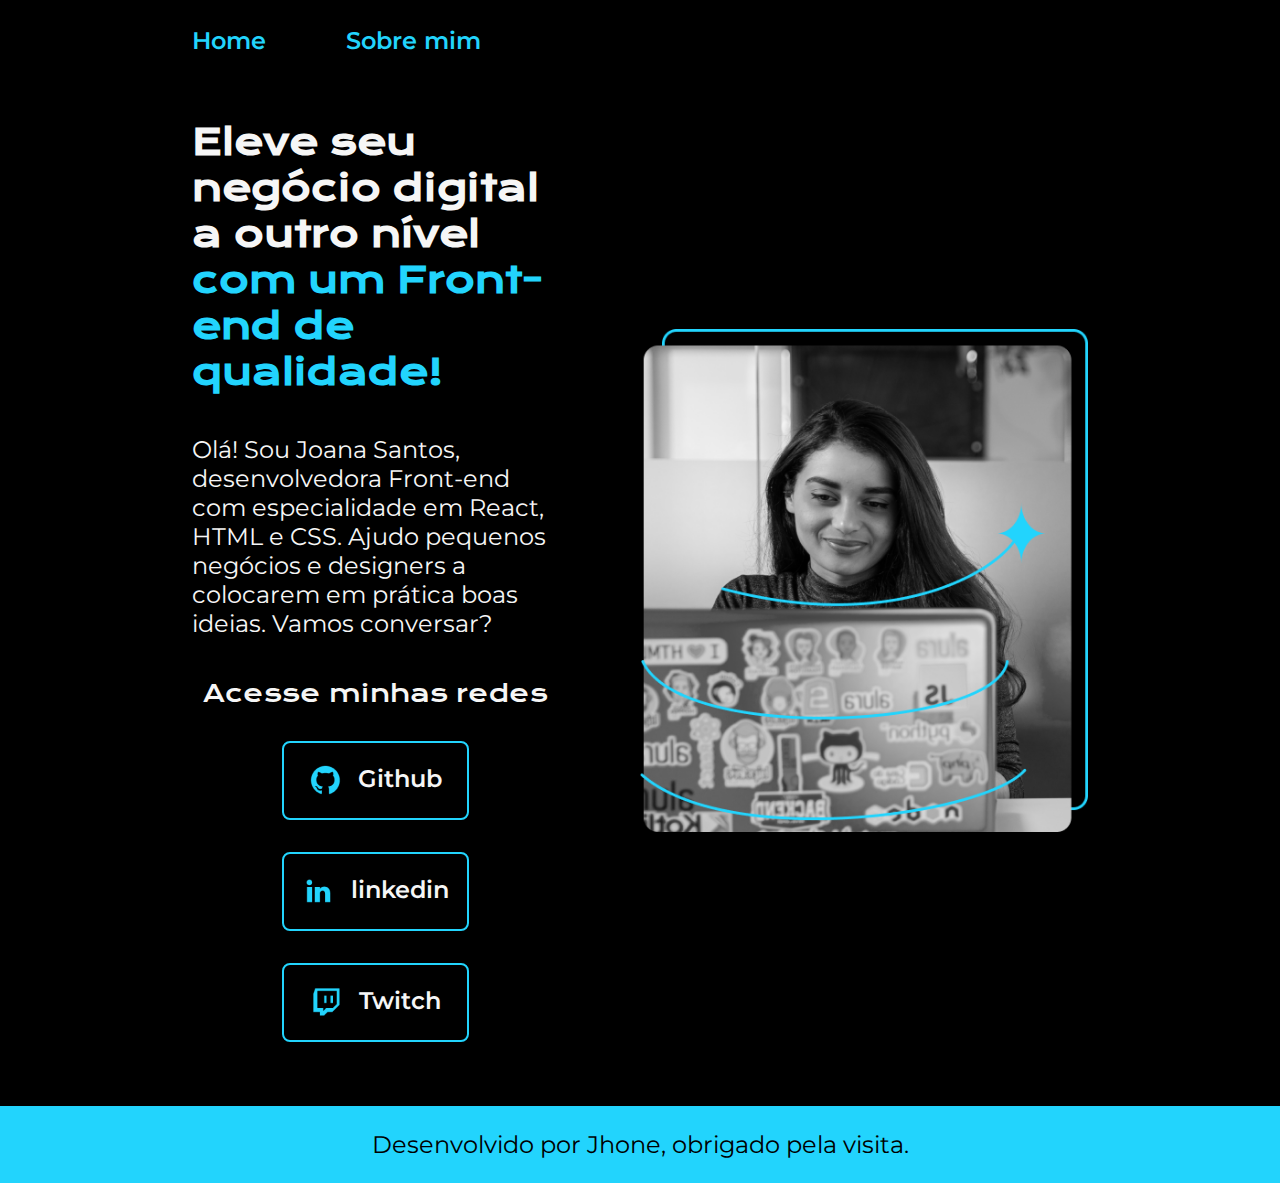
<file: index.html>
<!DOCTYPE html>
<html lang="pt-br">

<head>
    <meta charset="UTF-8">
    <meta http-equiv="X-UA-Compatible" content="IE=edge">
    <meta name="viewport" content="width=device-width, initial-scale=1.0">
    <title>Portifolio</title>
    <link rel="stylesheet" href="./styles/style.css">
</head>

<body>
    <header class="cabecalho">
        <nav class="cabecalho__menu">
            <a class="cabecalho__menu__link" href="index.html">Home</a>
            <a class="cabecalho__menu__link" href="about.html">Sobre mim</a>
        </nav>
    </header>
    <main class="apresentacao">
        <section class="apresentacao__conteudo">
            <h1 class="apresentacao__conteudo__titulo">Eleve seu negócio digital a outro nível<strong 
            class="titulo-destaque"> com um Front-end de qualidade!
            </strong></h1>
            <p class="apresentacao__conteudo__texto">Olá! Sou Joana Santos, desenvolvedora
            Front-end com especialidade em React, HTML e
            CSS. Ajudo pequenos negócios e designers a
            colocarem em prática boas ideias. Vamos
            conversar?</p>
            <div class="apresentacao__links">
                <h2 class="apresentacao__links__subtitulo">Acesse minhas redes</h2>
                <a class="apresentacao__links__navegacao" href="https://github.com/jhoonex">
                    <img src="./assets/github.png">
                    Github
                </a>
                <a class="apresentacao__links__navegacao" href="https://linkedin.com/in/jhonedesouza/">
                    <img src="./assets/linkedin.png">
                    linkedin
                </a>
                <a class="apresentacao__links__navegacao" href="https://twitch.tv/jhoonex">
                    <img src="./assets/twitch.png">
                    Twitch
                </a>
            </div>
        </section>
        <img class="apresentacao__imagem" src="./assets/Imagem.png" alt="Foto da Joana Santos programando">
    </main>
    <footer class="rodape">
        <p>Desenvolvido por Jhone, obrigado pela visita.</p>
    </footer>
</body>

</html>
</file>
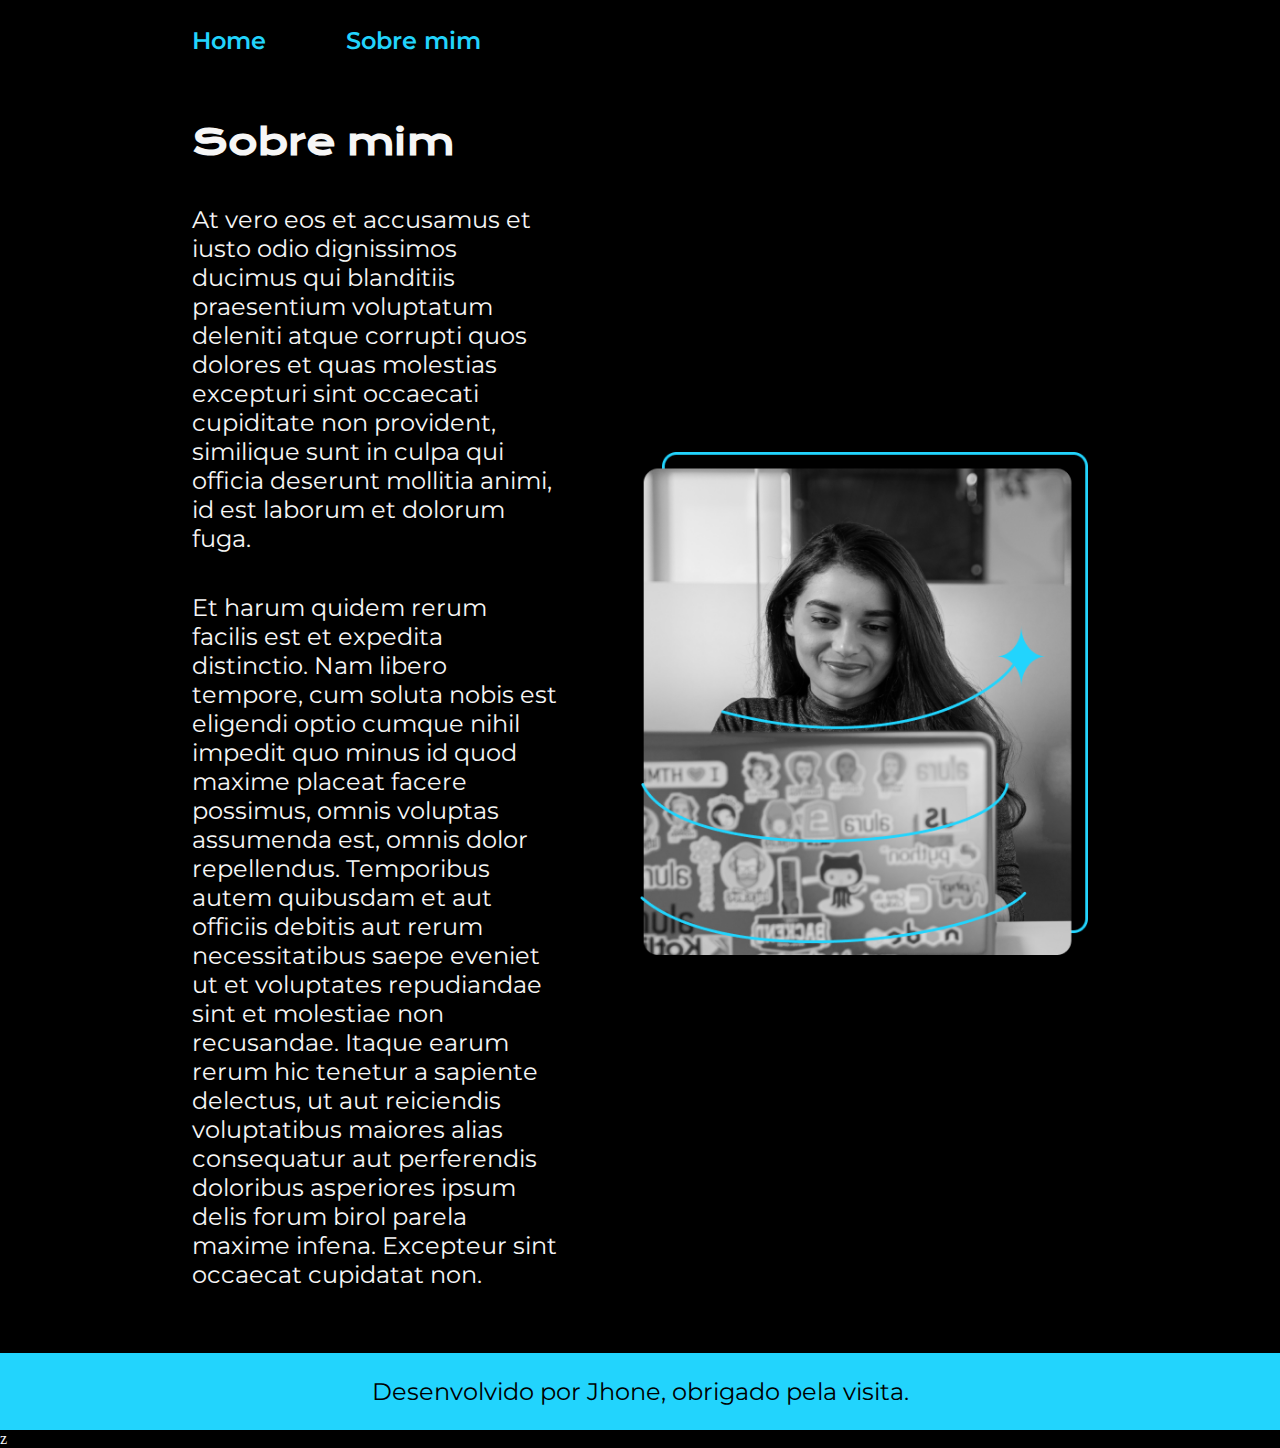
<file: about.html>
<!DOCTYPE html>
<html lang="pt-br">
<head>
    <meta charset="UTF-8">
    <meta http-equiv="X-UA-Compatible" content="IE=edge">
    <meta name="viewport" content="width=device-width, initial-scale=1.0">
    <title>Sobre mim</title>
    <link rel="stylesheet" href="./styles/style.css">
</head>
<body>
    <header class="cabecalho">
        <nav class="cabecalho__menu">
            <a class="cabecalho__menu__link" href="index.html">Home</a>
            <a class="cabecalho__menu__link" href="about.html">Sobre mim</a>
        </nav>
    </header>

    <main class="apresentacao">
        <section class="apresentacao__conteudo">
            <h1 class="apresentacao__conteudo__titulo">Sobre mim</h1>
            <p class="apresentacao__conteudo__texto">At vero eos et accusamus et iusto odio dignissimos ducimus qui blanditiis praesentium voluptatum deleniti atque corrupti quos dolores et quas molestias excepturi sint occaecati cupiditate non provident, similique sunt in culpa qui officia deserunt mollitia animi, id est laborum et dolorum fuga.</p>
            <p class="apresentacao__conteudo__texto">Et harum quidem rerum facilis est et expedita distinctio. Nam libero tempore, cum soluta nobis est eligendi optio cumque nihil impedit quo minus id quod maxime placeat facere possimus, omnis voluptas assumenda est, omnis dolor repellendus. Temporibus autem quibusdam et aut officiis debitis aut rerum necessitatibus saepe eveniet ut et voluptates repudiandae sint et molestiae non recusandae. Itaque earum rerum hic tenetur a sapiente delectus, ut aut reiciendis voluptatibus maiores alias consequatur aut perferendis doloribus asperiores ipsum delis forum birol parela maxime infena. Excepteur sint occaecat cupidatat non.</p>
        </section>
        <img class="apresentacao__imagem" src="./assets/Imagem.png" alt="Foto da Joana Santos programando">
    </main>

    <footer class="rodape">
        <p>Desenvolvido por Jhone, obrigado pela visita.</p>
    </footer>
</body>
</html>z
</file>
<file: styles/style.css>
@import url('https://fonts.googleapis.com/css2?family=Krona+One&family=Montserrat:wght@400;600&display=swap');

:root {
    --cor-primaria: #000000;
    --cor-secundaria: #F6F6F6;
    --cor-terciaria: #22D4FD;
    --cor-hover: #272727;

    --fonte-principal:'Krona One', sans-serif;
    --fonte-secunidaria:'Montserrat', sans-serif;
}

* {
    margin: 0;
    padding: 0;
}

body {
    box-sizing: border-box;
    background-color: var(--cor-primaria);
    color: var(--cor-secundaria);
}
.cabecalho {
    padding: 2% 0% 0% 15%;
}
.cabecalho__menu {
    display: flex;
    gap: 80px;
}
.cabecalho__menu__link {
    font-family: var(--fonte-secunidaria);
    font-size: 1.5rem;
    font-weight: 600;
    color: var(--cor-terciaria);
    text-decoration: none;
}
.apresentacao {
    padding: 5% 15%;
    display: flex;
    align-items: center;
    justify-content: space-between;
    gap: 82px;
}
.apresentacao__conteudo {
    width: 50%;
    display: flex;
    flex-direction: column;
    gap: 40px;
}

.apresentacao__conteudo__titulo {
    font-size: 2.25rem;
    font-family: var(--fonte-principal);
}
.titulo-destaque{
    color: var(--cor-terciaria);
}
.apresentacao__conteudo__texto {
    font-size: 1.5rem;
    font-family: var(--fonte-secunidaria);
}

.apresentacao__links {
    display: flex;
    flex-direction: column;
    justify-content: space-between;
    align-items: center;
    gap: 32px;
}
.apresentacao__links__subtitulo {
    font-family: var(--fonte-principal);
    font-weight: 400;
    font-size: 1.5rem;
}
.apresentacao__links__navegacao {
    display: flex;
    justify-content: center;
    gap: 16px;
    border: 2px solid var(--cor-terciaria);
    width: 50%;
    text-align: center;
    border-radius: 8px;
    font-size: 1.5rem;
    font-weight: 600;
    padding: 21.5px 0;
    text-decoration: none;
    color: var(--cor-secundaria);
    font-family: var(--fonte-secunidaria);
}
.apresentacao__links__link:hover{
    background-color: var(--cor-hover);
}

.apresentacao__imagem {
    width: 50%;
}

.rodape {
    color: var(--cor-primaria);
    background-color: var(--cor-terciaria);
    padding: 24px;
    text-align: center;
    font-family: var(--fonte-secunidaria);
    font-size: 1.5rem;
    font-weight: 400;
}

@media (max-width: 1200px) {
    .cabecalho {
        padding: 10%;
    }

    .cabecalho__menu {
        justify-content: center;
    }

    .apresentacao {
        flex-direction: column;
        padding: 5%;
    }

    .apresentacao__conteudo {
        width: auto;
    }
}
</file>
